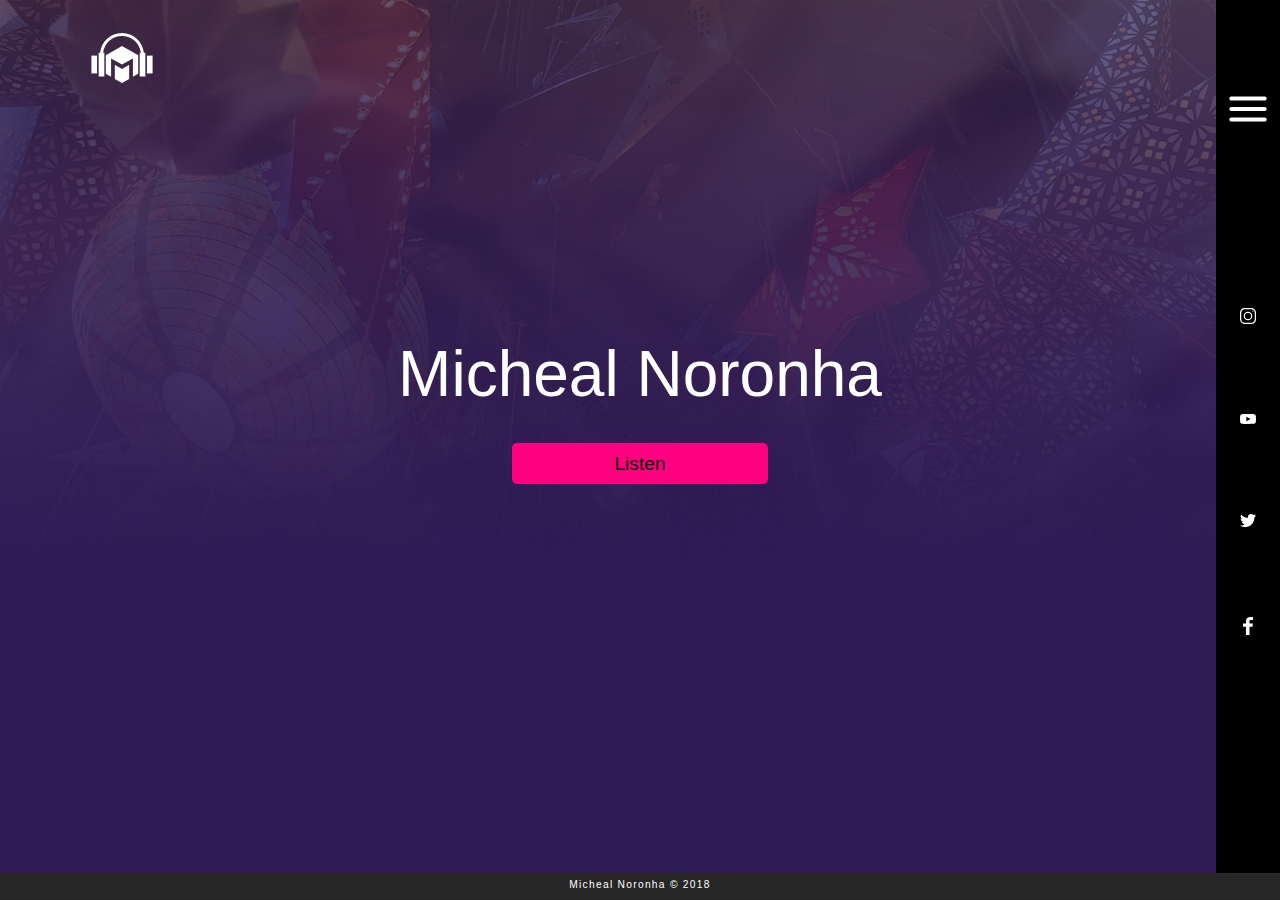
<file: index.html>
<!DOCTYPE html>
<html>
<head>
    <meta charset="utf-8" />
    <meta http-equiv="X-UA-Compatible" content="IE=edge">
    <title>Micheal Noronha</title>
    <meta name="viewport" content="width=device-width, initial-scale=1">
    <link rel="stylesheet" type="text/css" media="screen" href="css/style.css" />   
</head>
<body>
        <header onmousedown="return false">
                <div class="logo">
                        <img src="assets/logowhite.svg" alt="">
                </div>
                
                <nav >
                  <div class="burger">
                    <a href="player.html"><img src="assets/menu.svg" alt="micheal menu"></a>
                    <div class="social-box" >
                    <div class="social">
                         <div id="instagram"><img src="assets/instagram.svg" alt="micheal social media"></div>
                         <div id="youtube"><img src="assets/youtube.svg" alt="micheal social media"></div>
                         <div id="twitter"><img src="assets/twitter.svg" alt="micheal social media"></div>
                         <div id="facebook"><img src="assets/facebook.svg" alt="micheal social media"></div>
                    </div><!--social -->
                  </div><!--social box -->
          
                  </div>
                </nav>
              </header>

             <!-- <div class="video">
                  <video autoplay="true">
                      <source src="assets/video.mp4" type="video/mp4">
                  </video>
              </div> -->

              <div class="hero-text">
                <a href="player.html"><p class="heading">Micheal Noronha</p></a>
                <a href="player.html"><button class="listen-button"> <span class="l-button"> Listen  </span> </button></a>
              </div>



<!--
              <div class="mini-player">

                  // <div class="mini-cover">

                      <div class="cover-img"></div>

                      <div class="cover-text">
                        <span>MUSIC NAME</span>
                      </div>

                   </div> //

                   <div class="music-controls">

                    <div class="musicbuttons">
                        <div class="pre-music"></div>
                        <a href="player.html"><div id="play-music" class="play"></div></a>
                        <div class="next-music"></div>
                </div>

                      <div class="musicbar">
                          <div class="defaultbar"></div>
                          <div class="progressbar"></div>
                      </div>

                   </div>
              </div>

            -->

              <footer>
                  <div class="footer">
                      Micheal Noronha &COPY; 2018
                  </div>
              </footer>
</body>
<!--
<script src="https://www.gstatic.com/firebasejs/4.12.0/firebase.js"></script>
<script src="https://www.gstatic.com/firebasejs/4.12.0/firebase-firestore.js"></script>
<script src="javascripts/player.js"></script>  -->
</html>
</file>
<file: css/style.css>
*{
    margin: 0;
  }

  body {
    font-family:"centry-gothic", sans-serif;
    background-image: url(../assets/background.jpg);
    background-position: center;
    background-repeat: no-repeat;
    background-size: cover;
    height: 100vh;
    weight: 100vw;
  }
/*
  .video{
      position: fixed;
      top:50%;
      left:50%;
      transform:translate(-50%,-50%);
      width:100vw;
      height:100vh;
      z-index:-10;
  }
*/
a{
    text-decoration: none;
}

.heading{
    text-decoration: none;
    color:white;
}
  .hero-text{
    text-decoration: none;
    text-align: center;
    font-size: 5vw;
    padding-top:27vh;

  }

  .logo{
    width:5vw;
    padding-left :7%;
    padding-top:2%;
  }

  nav{
    background-color: black;
    position:fixed;
    top:0;
    right:0;
    width: 4em;
    height: 100vh;
  }
  
  .burger img {
    width : 60%;
    height:auto;
    margin-left: auto;
      margin-right: auto;
    display: block;
    padding-top:10vh;
  }
  
  #facebook{
    width:60%;
    display: block;
    margin-left: auto;
    margin-right: auto;
  
  }
  
  .social-box{
    padding-top: 10vh;
  }
  
  .social{
    width : 40%;
    height:auto;
    margin-left: auto;
    margin-right: auto;
    display: flex;
    flex-direction: column;
  }
  


  /* mini player */


  .mini-player{
      display: flex;
      background-color: black;
      width:100vw;
      color:white;
      position: fixed;
      bottom: 0;
      height: 5vw;
     /* padding-bottom: 3vh;*/
      margin-bottom: 2.5vh;
      flex-direction: row;
      justify-content: space-around;
  }


  .cover-img{
    
    width:3vw;
    height:3vw; 
    background-image: url("../assets/mini-cover.jpg");
    background-position: center;
    background-repeat: no-repeat;
    background-size: cover;
  }

  .pre-music{
    width:2vw;
    height:2vw; 
    background-image: url("../assets/pre.svg");
    background-position: center;
    background-repeat: no-repeat;
    background-size: cover;

  }
  #play-music{
    width:2vw;
    height:2vw; 
    background-image: url("../assets/play.svg");
    background-position: center;
    background-repeat: no-repeat;
    background-size: cover;

  }
  #pause-music{
    width:2vw;
    height:2vw; 
    background-image: url("../assets/pause.svg");
    background-position: center;
    background-repeat: no-repeat;
    background-size: cover;

  }
  .next-music{
    width:2vw;
    height:2vw; 
    background-image: url("../assets/next.svg");
    background-position: center;
    background-repeat: no-repeat;
    background-size: cover;
  }

 .music-controls{
    display: flex;
    flex-direction: column;
    justify-content: space-around;
    align-items: center;
    padding-bottom: .5em;
 }

.mini-cover{
    margin:1em;
    display: flex;
}

.cover-text{
    padding:0.5vw;
    font-size: .7vw;
}

.musicbuttons{
    display:flex;
    flex-direction: row;
    width:21vw;
    justify-content:space-around;
}

.musicbar{

}
.defaultbar{
    width:45vw;
    height:.5vw;
    background-color: white;
}
.progressbar{
    width:50%;
    height:.5vw;
    background-color: cornflowerblue;
    margin-top:-.5vw;
}


/* footer only copy right */

  footer{
    background-color:#262626;
    width: 100vw;
    height: 3vh;
    position: fixed;
    bottom: 0;
  }
  .footer{
    font-size: .8vw;
    color: white;
    position: relative;
    text-align: center;
    margin: auto;
    padding-top: .7vh;
    letter-spacing: 0.1vw;
  }





/* css for the player */

.main-muiscplayer{
    display: flex;
}

/* css for cover */

.main-cover{
     /*position: relative;
   background-color: black;
    opacity: 0.5;
    filter: alpha(opacity=50);  For IE8 and earlier */
    width:20vw;
    height:25vw;
    margin-left:15vw;
    margin-top:13vh;
    z-index: -5;
}
.main-cover-bg{
    background-color: rgba(0, 0, 0, 0.5);

}

.main-cover-image{
    background-image: url(../assets/mini-cover.jpg);
    background-position: center;
    background-repeat: no-repeat;
    background-size:cover;
    width:20vw;
    height:20vw;
    -webkit-box-shadow: inset 0 0 6px rgb(19, 19, 19);
    
    opacity:1;
    filter: alpha(opacity=100); /* For IE8 and earlier */
}
.main-covername{
    font-size: 2vw;
    padding-top:2vw;
    color:white;
    opacity: 0.6;
    padding-left:2vw;
    padding-bottom:1vw;
}


/* css for list */


.main-musiclist{

    /*border: lightgray;
    border-style: solid;    
    */
    overflow-y: scroll;
    overflow-x: hidden;
    height:25vw;
    width:40vw;
    margin-top:13vh;
    margin-left: 6vw;
    -webkit-box-shadow: inset 0 0 6px rgb(19, 19, 19);

}

.main-ullist{
    list-style: none;
    text-decoration: none;
    padding:0vw;
}

.musiclist:hover{
    background-color:lightskyblue;
    color:white;
}

.musiclist{   
    background-color:black;
    color:white;
    display:flex;
    width:100%;
    padding-top:1.5vw;
    padding-bottom:1.5vw;
    font-size:1.25vw;
    opacity: 0.5;
    filter: alpha(opacity=50); /* For IE8 and earlier */
}
a{
    
    text-decoration: none;
}


.list-empty{
    width:12.5%;
}
                      
.list-musicname{  
    width:62.5%;
    text-align: left;
}

.list-musiclength{ 
    width:12.5%;
    text-align: center;
}

.list-play{
    background-image: url(../assets/play.svg);
    background-repeat: no-repeat;
    background-position: center;
    background-size: contain;
    width:12.5%;
    text-align: center;
}







/*css windows scroll*/

.main-musiclist::-webkit-scrollbar {
    width: .5em;
}
 
.main-musiclist::-webkit-scrollbar-track {
    -webkit-box-shadow: inset 0 0 6px rgb(19, 19, 19);
    background-color: #262626;
}
 
.main-musiclist::-webkit-scrollbar-thumb {
  background-color: darkgrey;
  outline: 1px solid slategrey;
}


/* listen button */

.listen-button{
    font-size: 30%;
    width:20%;
    height:auto;
    background-color:#ff0081;
    color:black;
    border : none;
    padding:.5em;
    border-radius: .25em;
}

.listen-button:hover{
    background-color:#ffff00;
}
</file>
